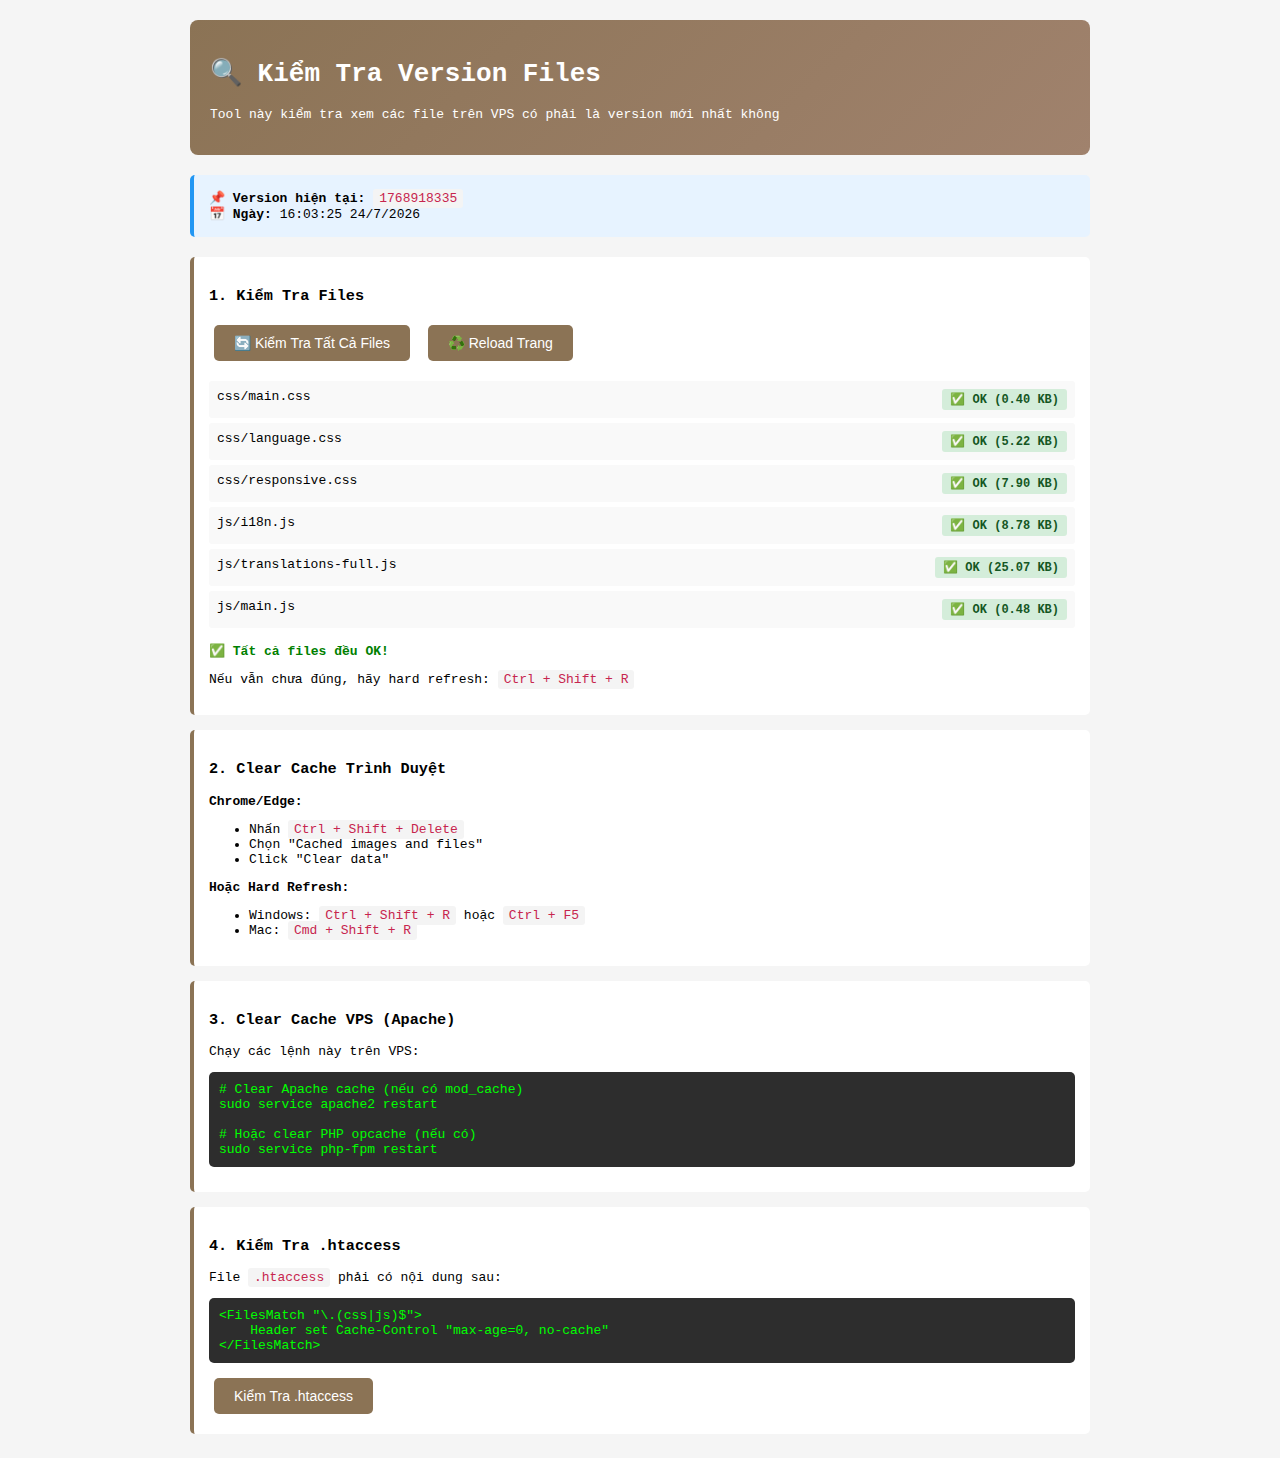
<file: check-version.html>
<!DOCTYPE html>
<html lang="vi">
<head>
    <meta charset="UTF-8">
    <meta name="viewport" content="width=device-width, initial-scale=1.0">
    <title>Check Files Version</title>
    <style>
        body {
            font-family: monospace;
            padding: 20px;
            max-width: 900px;
            margin: 0 auto;
            background: #f5f5f5;
        }
        .header {
            background: linear-gradient(135deg, #8B7355, #A0826D);
            color: white;
            padding: 20px;
            border-radius: 8px;
            margin-bottom: 20px;
        }
        .section {
            background: white;
            padding: 15px;
            margin-bottom: 15px;
            border-radius: 5px;
            border-left: 4px solid #8B7355;
        }
        .file-check {
            display: flex;
            justify-content: space-between;
            padding: 8px;
            margin: 5px 0;
            background: #f9f9f9;
            border-radius: 3px;
        }
        .status {
            padding: 3px 8px;
            border-radius: 3px;
            font-weight: bold;
            font-size: 12px;
        }
        .status.ok { background: #d4edda; color: #155724; }
        .status.fail { background: #f8d7da; color: #721c24; }
        .status.loading { background: #fff3cd; color: #856404; }
        button {
            background: #8B7355;
            color: white;
            border: none;
            padding: 10px 20px;
            border-radius: 5px;
            cursor: pointer;
            font-size: 14px;
            margin: 5px;
        }
        button:hover {
            background: #6d5a43;
        }
        .info {
            background: #e7f3ff;
            padding: 15px;
            border-radius: 5px;
            margin-bottom: 20px;
            border-left: 4px solid #2196F3;
        }
        code {
            background: #f4f4f4;
            padding: 2px 6px;
            border-radius: 3px;
            color: #c7254e;
        }
        .command {
            background: #2d2d2d;
            color: #00ff00;
            padding: 10px;
            border-radius: 5px;
            margin: 10px 0;
            overflow-x: auto;
        }
    </style>
</head>
<body>
    <div class="header">
        <h1>🔍 Kiểm Tra Version Files</h1>
        <p>Tool này kiểm tra xem các file trên VPS có phải là version mới nhất không</p>
    </div>

    <div class="info">
        <strong>📌 Version hiện tại:</strong> <code>1768918335</code><br>
        <strong>📅 Ngày:</strong> <span id="current-date"></span>
    </div>

    <div class="section">
        <h3>1. Kiểm Tra Files</h3>
        <button onclick="checkFiles()">🔄 Kiểm Tra Tất Cả Files</button>
        <button onclick="location.reload()">♻️ Reload Trang</button>
        <div id="results" style="margin-top: 15px;"></div>
    </div>

    <div class="section">
        <h3>2. Clear Cache Trình Duyệt</h3>
        <p><strong>Chrome/Edge:</strong></p>
        <ul>
            <li>Nhấn <code>Ctrl + Shift + Delete</code></li>
            <li>Chọn "Cached images and files"</li>
            <li>Click "Clear data"</li>
        </ul>
        <p><strong>Hoặc Hard Refresh:</strong></p>
        <ul>
            <li>Windows: <code>Ctrl + Shift + R</code> hoặc <code>Ctrl + F5</code></li>
            <li>Mac: <code>Cmd + Shift + R</code></li>
        </ul>
    </div>

    <div class="section">
        <h3>3. Clear Cache VPS (Apache)</h3>
        <p>Chạy các lệnh này trên VPS:</p>
        <div class="command">
# Clear Apache cache (nếu có mod_cache)<br>
sudo service apache2 restart<br>
<br>
# Hoặc clear PHP opcache (nếu có)<br>
sudo service php-fpm restart
        </div>
    </div>

    <div class="section">
        <h3>4. Kiểm Tra .htaccess</h3>
        <p>File <code>.htaccess</code> phải có nội dung sau:</p>
        <div class="command">
&lt;FilesMatch "\.(css|js)$"&gt;<br>
&nbsp;&nbsp;&nbsp;&nbsp;Header set Cache-Control "max-age=0, no-cache"<br>
&lt;/FilesMatch&gt;
        </div>
        <button onclick="checkHtaccess()">Kiểm Tra .htaccess</button>
        <div id="htaccess-result"></div>
    </div>

    <script>
        // Show current date
        document.getElementById('current-date').textContent = new Date().toLocaleString('vi-VN');

        const files = [
            'css/main.css',
            'css/language.css',
            'css/responsive.css',
            'js/i18n.js',
            'js/translations-full.js',
            'js/main.js'
        ];

        async function checkFiles() {
            const resultsDiv = document.getElementById('results');
            resultsDiv.innerHTML = '<p>Đang kiểm tra...</p>';

            let html = '';
            let allOk = true;

            for (const file of files) {
                html += `<div class="file-check">
                    <span>${file}</span>
                    <span class="status loading" id="status-${file.replace(/[/.]/g, '-')}">Checking...</span>
                </div>`;
            }

            resultsDiv.innerHTML = html;

            for (const file of files) {
                const statusId = `status-${file.replace(/[/.]/g, '-')}`;
                try {
                    // Add timestamp to force fresh check
                    const response = await fetch(`${file}?check=${Date.now()}`);
                    const statusEl = document.getElementById(statusId);

                    if (response.ok) {
                        const content = await response.text();
                        const size = (content.length / 1024).toFixed(2);
                        statusEl.textContent = `✅ OK (${size} KB)`;
                        statusEl.className = 'status ok';
                    } else {
                        statusEl.textContent = `❌ Error ${response.status}`;
                        statusEl.className = 'status fail';
                        allOk = false;
                    }
                } catch (error) {
                    const statusEl = document.getElementById(statusId);
                    statusEl.textContent = `❌ Failed: ${error.message}`;
                    statusEl.className = 'status fail';
                    allOk = false;
                }
            }

            if (allOk) {
                resultsDiv.innerHTML += '<p style="color: green; font-weight: bold; margin-top: 15px;">✅ Tất cả files đều OK!</p>';
                resultsDiv.innerHTML += '<p>Nếu vẫn chưa đúng, hãy hard refresh: <code>Ctrl + Shift + R</code></p>';
            } else {
                resultsDiv.innerHTML += '<p style="color: red; font-weight: bold; margin-top: 15px;">❌ Có file bị lỗi! Kiểm tra lại việc upload.</p>';
            }
        }

        async function checkHtaccess() {
            const resultDiv = document.getElementById('htaccess-result');
            resultDiv.innerHTML = '<p>Đang kiểm tra...</p>';

            try {
                const response = await fetch('.htaccess?check=' + Date.now());
                if (response.ok) {
                    resultDiv.innerHTML = '<p style="color: green;">✅ File .htaccess tồn tại</p>';
                } else {
                    resultDiv.innerHTML = '<p style="color: red;">❌ File .htaccess không tồn tại hoặc không truy cập được</p>';
                }
            } catch (error) {
                resultDiv.innerHTML = '<p style="color: orange;">⚠️ Không thể kiểm tra .htaccess (có thể bị block)</p>';
            }
        }

        // Auto check on load
        window.addEventListener('load', () => {
            setTimeout(checkFiles, 500);
        });
    </script>
</body>
</html>
</file>
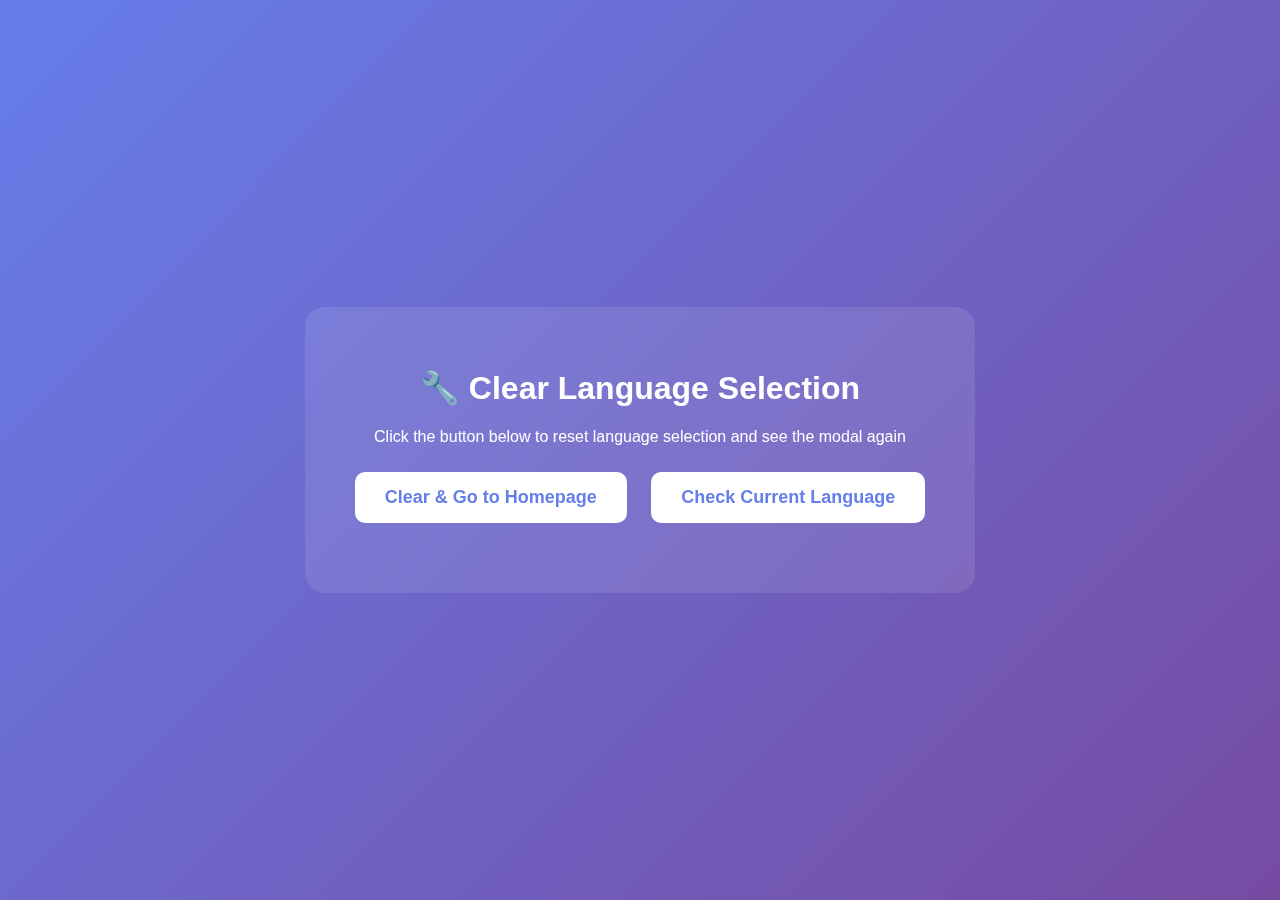
<file: clear-language.html>
<!DOCTYPE html>
<html lang="vi">
<head>
    <meta charset="UTF-8">
    <meta name="viewport" content="width=device-width, initial-scale=1.0">
    <title>Clear Language Selection</title>
    <style>
        body {
            font-family: Arial, sans-serif;
            display: flex;
            justify-content: center;
            align-items: center;
            height: 100vh;
            margin: 0;
            background: linear-gradient(135deg, #667eea 0%, #764ba2 100%);
            color: white;
        }
        .container {
            text-align: center;
            padding: 40px;
            background: rgba(255, 255, 255, 0.1);
            border-radius: 20px;
            backdrop-filter: blur(10px);
        }
        button {
            padding: 15px 30px;
            font-size: 18px;
            background: white;
            color: #667eea;
            border: none;
            border-radius: 10px;
            cursor: pointer;
            margin: 10px;
            font-weight: 600;
        }
        button:hover {
            transform: scale(1.05);
        }
        #status {
            margin-top: 20px;
            font-size: 14px;
        }
    </style>
</head>
<body>
    <div class="container">
        <h1>🔧 Clear Language Selection</h1>
        <p>Click the button below to reset language selection and see the modal again</p>
        <button onclick="clearAndRedirect()">Clear & Go to Homepage</button>
        <button onclick="checkStorage()">Check Current Language</button>
        <div id="status"></div>
    </div>

    <script>
        function clearAndRedirect() {
            localStorage.removeItem('duongspa_language');
            document.getElementById('status').innerHTML = '✅ Language cleared! Redirecting...';
            setTimeout(() => {
                window.location.href = 'index.html';
            }, 1000);
        }

        function checkStorage() {
            const saved = localStorage.getItem('duongspa_language');
            if (saved) {
                document.getElementById('status').innerHTML = `Current language: <strong>${saved}</strong>`;
            } else {
                document.getElementById('status').innerHTML = 'No language selected yet';
            }
        }
    </script>
</body>
</html>
</file>
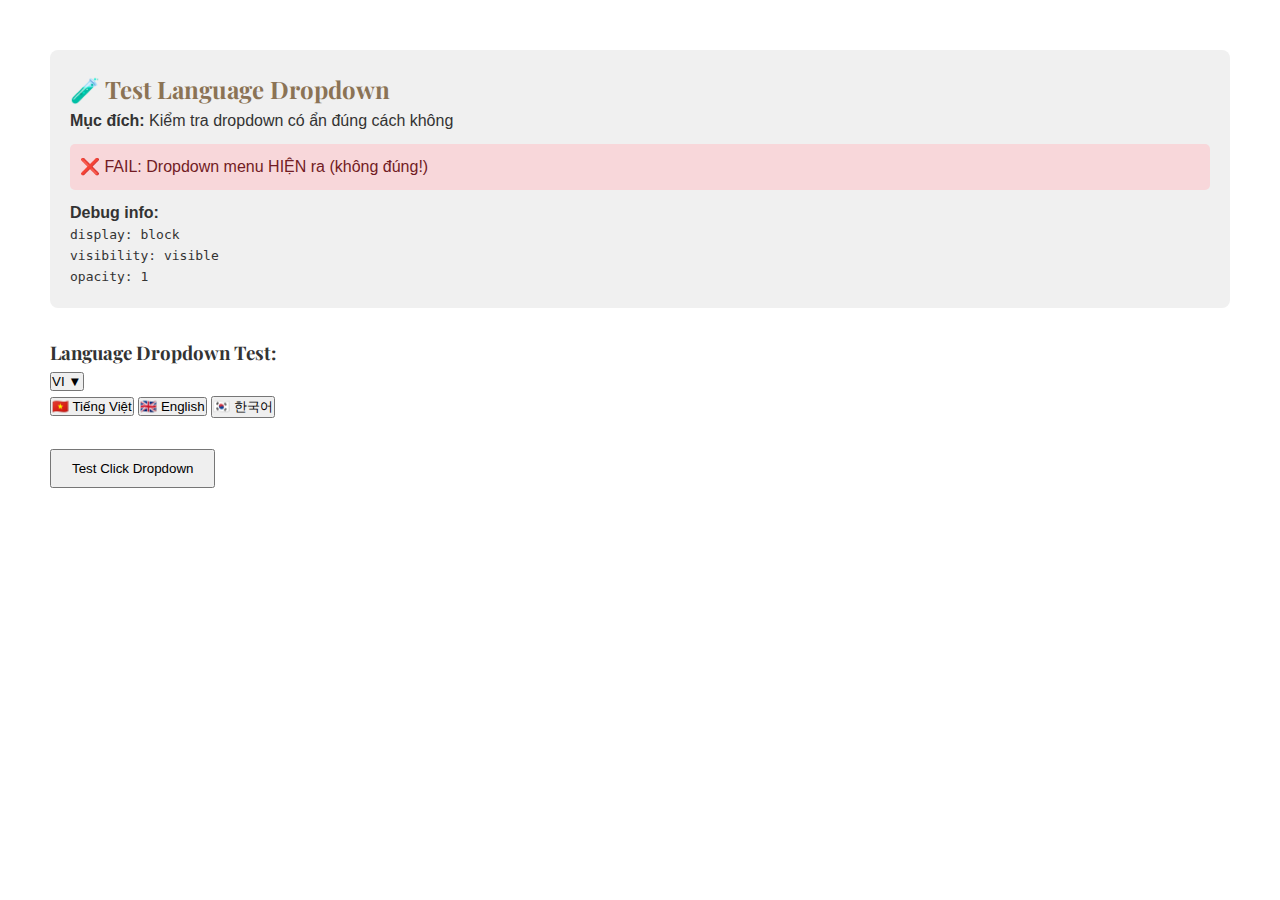
<file: test-dropdown.html>
<!DOCTYPE html>
<html lang="vi">
<head>
    <meta charset="UTF-8">
    <meta name="viewport" content="width=device-width, initial-scale=1.0">
    <title>Test Dropdown</title>
    <link rel="stylesheet" href="css/main.css?v=2.0">
    <style>
        body {
            padding: 50px;
            font-family: Arial, sans-serif;
        }
        .test-info {
            background: #f0f0f0;
            padding: 20px;
            margin-bottom: 30px;
            border-radius: 8px;
        }
        .test-info h2 {
            margin-top: 0;
            color: #8B7355;
        }
        .status {
            margin: 10px 0;
            padding: 10px;
            border-radius: 5px;
        }
        .status.pass {
            background: #d4edda;
            color: #155724;
        }
        .status.fail {
            background: #f8d7da;
            color: #721c24;
        }
    </style>
</head>
<body>
    <div class="test-info">
        <h2>🧪 Test Language Dropdown</h2>
        <p><strong>Mục đích:</strong> Kiểm tra dropdown có ẩn đúng cách không</p>
        <div id="test-results"></div>
    </div>

    <h3>Language Dropdown Test:</h3>
    <div class="language-dropdown" id="test-dropdown">
        <button class="lang-current" id="lang-current">
            <span class="lang-current-text">VI</span>
            <span class="lang-arrow">▼</span>
        </button>
        <div class="lang-dropdown-menu" id="lang-dropdown-menu">
            <button class="lang-option" data-lang="vi">🇻🇳 Tiếng Việt</button>
            <button class="lang-option" data-lang="en">🇬🇧 English</button>
            <button class="lang-option" data-lang="ko">🇰🇷 한국어</button>
        </div>
    </div>

    <div style="margin-top: 30px;">
        <button onclick="testDropdown()" style="padding: 10px 20px; cursor: pointer;">
            Test Click Dropdown
        </button>
    </div>

    <script>
        // Test on load
        window.addEventListener('DOMContentLoaded', () => {
            const menu = document.getElementById('lang-dropdown-menu');
            const results = document.getElementById('test-results');

            setTimeout(() => {
                const isHidden = window.getComputedStyle(menu).display === 'none';

                if (isHidden) {
                    results.innerHTML = '<div class="status pass">✅ PASS: Dropdown menu ẨN đúng cách!</div>';
                } else {
                    results.innerHTML = '<div class="status fail">❌ FAIL: Dropdown menu HIỆN ra (không đúng!)</div>';
                    results.innerHTML += '<p><strong>Debug info:</strong></p>';
                    results.innerHTML += `<pre>display: ${window.getComputedStyle(menu).display}</pre>`;
                    results.innerHTML += `<pre>visibility: ${window.getComputedStyle(menu).visibility}</pre>`;
                    results.innerHTML += `<pre>opacity: ${window.getComputedStyle(menu).opacity}</pre>`;
                }
            }, 100);
        });

        // Test click
        function testDropdown() {
            const dropdown = document.getElementById('test-dropdown');
            const menu = document.getElementById('lang-dropdown-menu');
            const currentBtn = document.getElementById('lang-current');

            // Toggle
            currentBtn.addEventListener('click', (e) => {
                e.stopPropagation();
                dropdown.classList.toggle('open');

                const isOpen = dropdown.classList.contains('open');
                alert(isOpen ? 'Dropdown MỞ' : 'Dropdown ĐÓNG');
            });

            // Close when click outside
            document.addEventListener('click', (e) => {
                if (!dropdown.contains(e.target)) {
                    dropdown.classList.remove('open');
                }
            });

            // Trigger click
            currentBtn.click();
        }
    </script>
</body>
</html>
</file>
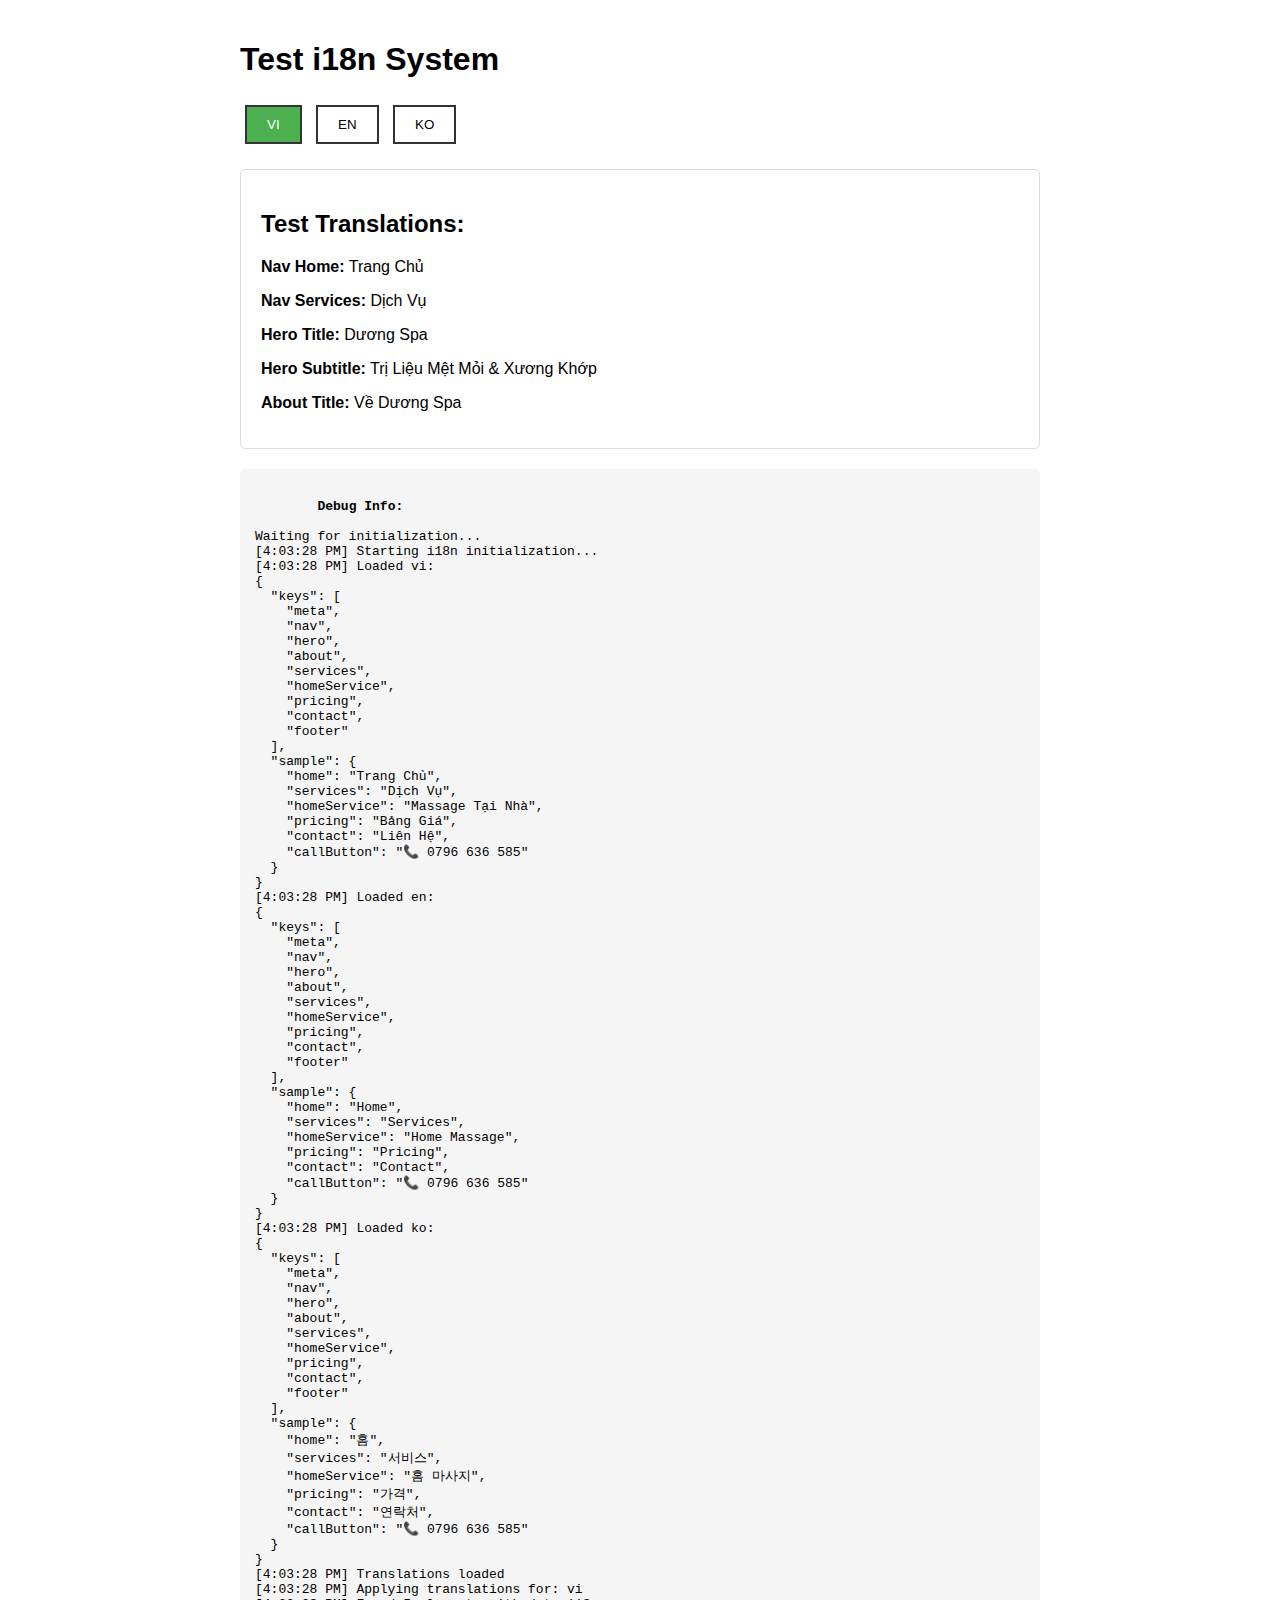
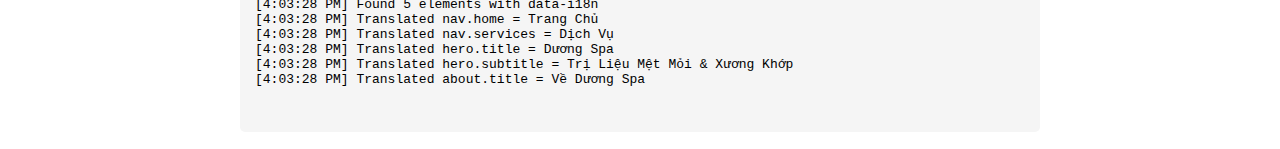
<file: test-i18n.html>
<!DOCTYPE html>
<html lang="vi">
<head>
    <meta charset="UTF-8">
    <meta name="viewport" content="width=device-width, initial-scale=1.0">
    <title>Test i18n</title>
    <style>
        body {
            font-family: Arial, sans-serif;
            padding: 20px;
            max-width: 800px;
            margin: 0 auto;
        }
        .lang-btn {
            padding: 10px 20px;
            margin: 5px;
            cursor: pointer;
            border: 2px solid #333;
            background: white;
        }
        .lang-btn.active {
            background: #4CAF50;
            color: white;
        }
        .test-section {
            margin: 20px 0;
            padding: 20px;
            border: 1px solid #ddd;
            border-radius: 5px;
        }
        #debug {
            background: #f5f5f5;
            padding: 15px;
            margin-top: 20px;
            border-radius: 5px;
            font-family: monospace;
            white-space: pre-wrap;
        }
    </style>
</head>
<body>
    <h1>Test i18n System</h1>

    <div>
        <button class="lang-btn" data-lang="vi">VI</button>
        <button class="lang-btn" data-lang="en">EN</button>
        <button class="lang-btn" data-lang="ko">KO</button>
    </div>

    <div class="test-section">
        <h2>Test Translations:</h2>
        <p><strong>Nav Home:</strong> <span data-i18n="nav.home">Loading...</span></p>
        <p><strong>Nav Services:</strong> <span data-i18n="nav.services">Loading...</span></p>
        <p><strong>Hero Title:</strong> <span data-i18n="hero.title">Loading...</span></p>
        <p><strong>Hero Subtitle:</strong> <span data-i18n="hero.subtitle">Loading...</span></p>
        <p><strong>About Title:</strong> <span data-i18n="about.title">Loading...</span></p>
    </div>

    <div id="debug">
        <strong>Debug Info:</strong>
        <div id="debug-content">Waiting for initialization...</div>
    </div>

    <script>
        // Simple i18n test
        const TestI18n = {
            currentLang: 'vi',
            translations: {},
            supportedLanguages: ['vi', 'en', 'ko'],

            async init() {
                this.log('Starting i18n initialization...');
                await this.loadTranslations();
                this.log('Translations loaded');
                this.applyTranslations();
                this.setupButtons();
            },

            log(msg, data = null) {
                const debugDiv = document.getElementById('debug-content');
                const timestamp = new Date().toLocaleTimeString();
                let logMsg = `[${timestamp}] ${msg}`;
                if (data) {
                    logMsg += '\n' + JSON.stringify(data, null, 2);
                }
                debugDiv.textContent += '\n' + logMsg;
                console.log(msg, data);
            },

            async loadTranslations() {
                try {
                    for (const lang of this.supportedLanguages) {
                        const response = await fetch(`locales/${lang}.json`);
                        if (!response.ok) {
                            throw new Error(`HTTP error! status: ${response.status}`);
                        }
                        const data = await response.json();
                        this.translations[lang] = data;
                        this.log(`Loaded ${lang}:`, {
                            keys: Object.keys(data),
                            sample: data.nav
                        });
                    }
                } catch (error) {
                    this.log('ERROR loading translations:', error.message);
                }
            },

            t(key) {
                const keys = key.split('.');
                let value = this.translations[this.currentLang];

                if (!value) {
                    this.log(`ERROR: No translations for ${this.currentLang}`);
                    return key;
                }

                for (const k of keys) {
                    if (value && typeof value === 'object' && k in value) {
                        value = value[k];
                    } else {
                        this.log(`ERROR: Key not found: ${key}`);
                        return key;
                    }
                }

                return value;
            },

            applyTranslations() {
                this.log(`Applying translations for: ${this.currentLang}`);
                const elements = document.querySelectorAll('[data-i18n]');
                this.log(`Found ${elements.length} elements with data-i18n`);

                elements.forEach((element) => {
                    const key = element.getAttribute('data-i18n');
                    const translation = this.t(key);
                    element.textContent = translation;
                    this.log(`Translated ${key} = ${translation}`);
                });
            },

            setupButtons() {
                const buttons = document.querySelectorAll('.lang-btn');
                buttons.forEach(btn => {
                    btn.addEventListener('click', () => {
                        const lang = btn.getAttribute('data-lang');
                        this.changeLanguage(lang);
                    });

                    if (btn.getAttribute('data-lang') === this.currentLang) {
                        btn.classList.add('active');
                    }
                });
            },

            changeLanguage(lang) {
                this.log(`Changing language to: ${lang}`);
                this.currentLang = lang;

                // Update active button
                document.querySelectorAll('.lang-btn').forEach(btn => {
                    btn.classList.remove('active');
                    if (btn.getAttribute('data-lang') === lang) {
                        btn.classList.add('active');
                    }
                });

                this.applyTranslations();
            }
        };

        // Initialize on page load
        document.addEventListener('DOMContentLoaded', () => {
            TestI18n.init();
        });
    </script>
</body>
</html>
</file>
<file: css/main.css>
/* Main CSS File - Import all stylesheets */

@import url('https://fonts.googleapis.com/css2?family=Playfair+Display:wght@400;600;700&family=Montserrat:wght@300;400;500;600&display=swap');

/* Import CSS modules in order */
@import 'variables.css';
@import 'base.css';
@import 'animations.css';
@import 'header.css';
@import 'hero.css';
@import 'sections.css';
@import 'footer.css';
@import 'responsive.css';
</file>
